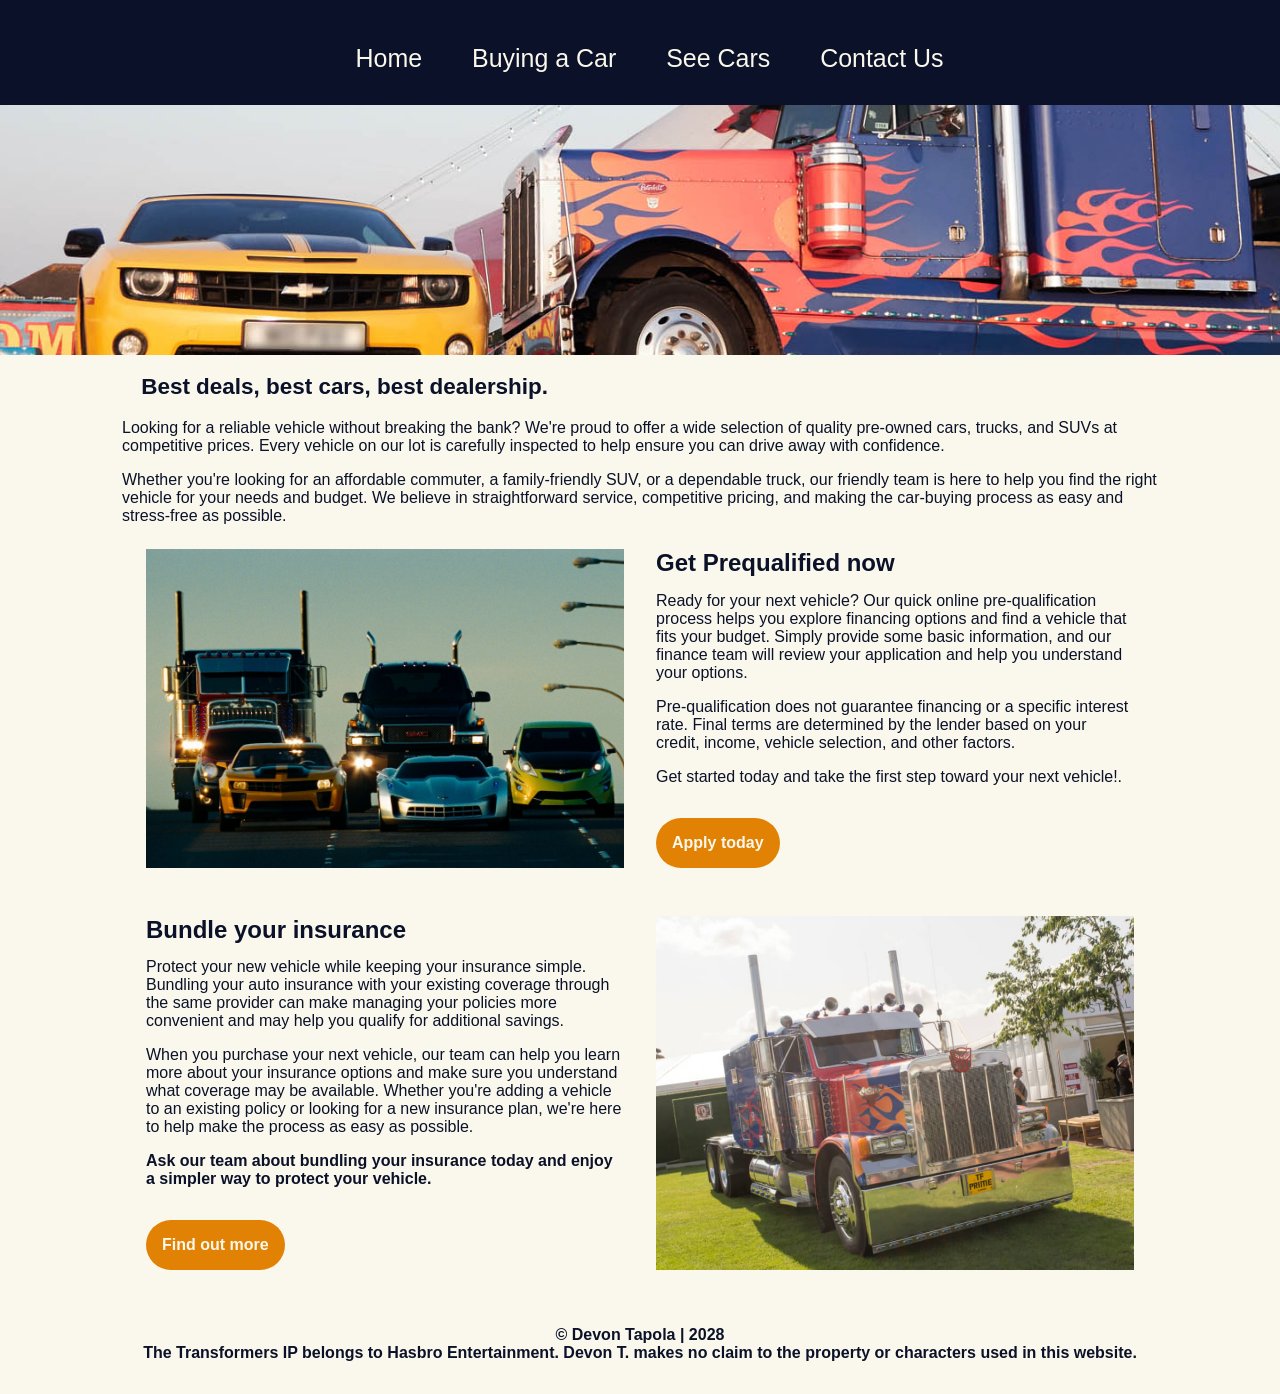
<file: index.html>
<!DOCTYPE html>
<html lang="en">

<head>
    <meta charset="UTF-8">
    <meta name="viewport" content="width=device-width, initial-scale=1.0">
    <title>Devon's Used Car Emporium</title>
    <link rel="stylesheet" href="/css/styles.css">
    <link rel="stylesheet" href="/css/nav.css">
    <link rel="stylesheet" href="/css/cards.css">
    <link rel="stylesheet" href="/css/forms.css">
    <link rel="stylesheet" href="/css/flex.css">
</head>

<body>
    <div class="top-color">

    </div>
    <header>
        <div class="site-width">
            <nav class="center">
                <ul>
                    <li>
                        <a href="/index.html">Home</a>
                    </li>
                    <li>
                        <a href="/buying.html">Buying a Car</a>
                    </li>
                    <li>
                        <a href="/see-cars.html">See Cars</a>
                    </li>
                    <li>
                        <a href="/contact.html">Contact Us</a>
                    </li>
                </ul>
            </nav>
        </div>
        <img src="/img/carsHeader.jpg" alt="">
    </header>
    <main class="site-width">
        <article>
            <section>
                <header>
                    <h1>Best deals, best cars, best dealership.</h1>
                </header>
                <!-- Wrote by the big GPT -->
                <p>Looking for a reliable vehicle without breaking the bank? We're proud to offer a wide selection of
                    quality pre-owned cars, trucks, and SUVs at competitive prices. Every vehicle on our lot is
                    carefully inspected to help ensure you can drive away with confidence.</p>
                <!-- Wrote by the big GPT -->
                <p>Whether you're looking for an affordable commuter, a family-friendly SUV, or a dependable truck, our
                    friendly team is here to help you find the right vehicle for your needs and budget. We believe in
                    straightforward service, competitive pricing, and making the car-buying process as easy and
                    stress-free as possible.</p>
            </section>
            <section>
                <div class="row">
                    <figure class="col-1">
                        <img src="/img/carsDriving.jpg" alt="The Transformers 2 Cast driving">
                    </figure>
                    <div class="col-1">
                        <h2 style="padding-bottom: .6em">Get Prequalified now</h2>
                        <p>Ready for your next vehicle? Our quick online pre-qualification process helps you explore
                            financing options and find a vehicle that fits your budget. Simply provide some basic
                            information, and our finance team will review your application and help you understand your
                            options.</p>
                        <p>Pre-qualification does not guarantee financing or a specific interest rate. Final terms are
                            determined by the lender based on your credit, income, vehicle selection, and other factors.
                        </p>
                        <p>Get started today and take the first step toward your next vehicle!.</p>
                        <!--All the p elements are wrote by GPT-->
                        <a href="#" class="btn">Apply today</a>
                    </div>
                </div>
                <div class="row">
                    <div class="col-1">
                        <h2 style="padding-bottom: .6em">Bundle your insurance</h2>
                        <p>Protect your new vehicle while keeping your insurance simple. Bundling your auto insurance
                            with your existing coverage through the same provider can make managing your policies more
                            convenient and may help you qualify for additional savings.</p>
                        <p>When you purchase your next vehicle, our team can help you learn more about your insurance
                            options and make sure you understand what coverage may be available. Whether you're adding a
                            vehicle to an existing policy or looking for a new insurance plan, we're here to help make
                            the process as easy as possible.</p>
                        <p style="font-weight: bold">Ask our team about bundling your insurance today and enjoy a simpler way to protect your vehicle.</p>
                        <!--All the p elements are wrote by GPT-->
                        <a href="#" class="btn">Find out more</a>
                    </div>
                    <figure class="col-1">
                        <img src="/img/primeKeyImage.jpg" alt="Optimus Prime's Vehicle Mode">
                    </figure>
                </div>
            </section>
        </article>
    </main>
    <footer>
        &copy; Devon Tapola | 2028
        <p>The Transformers IP belongs to Hasbro Entertainment. Devon T. makes no claim to the property or characters
            used in this website.</p>
    </footer>
</body>

</html>
</file>
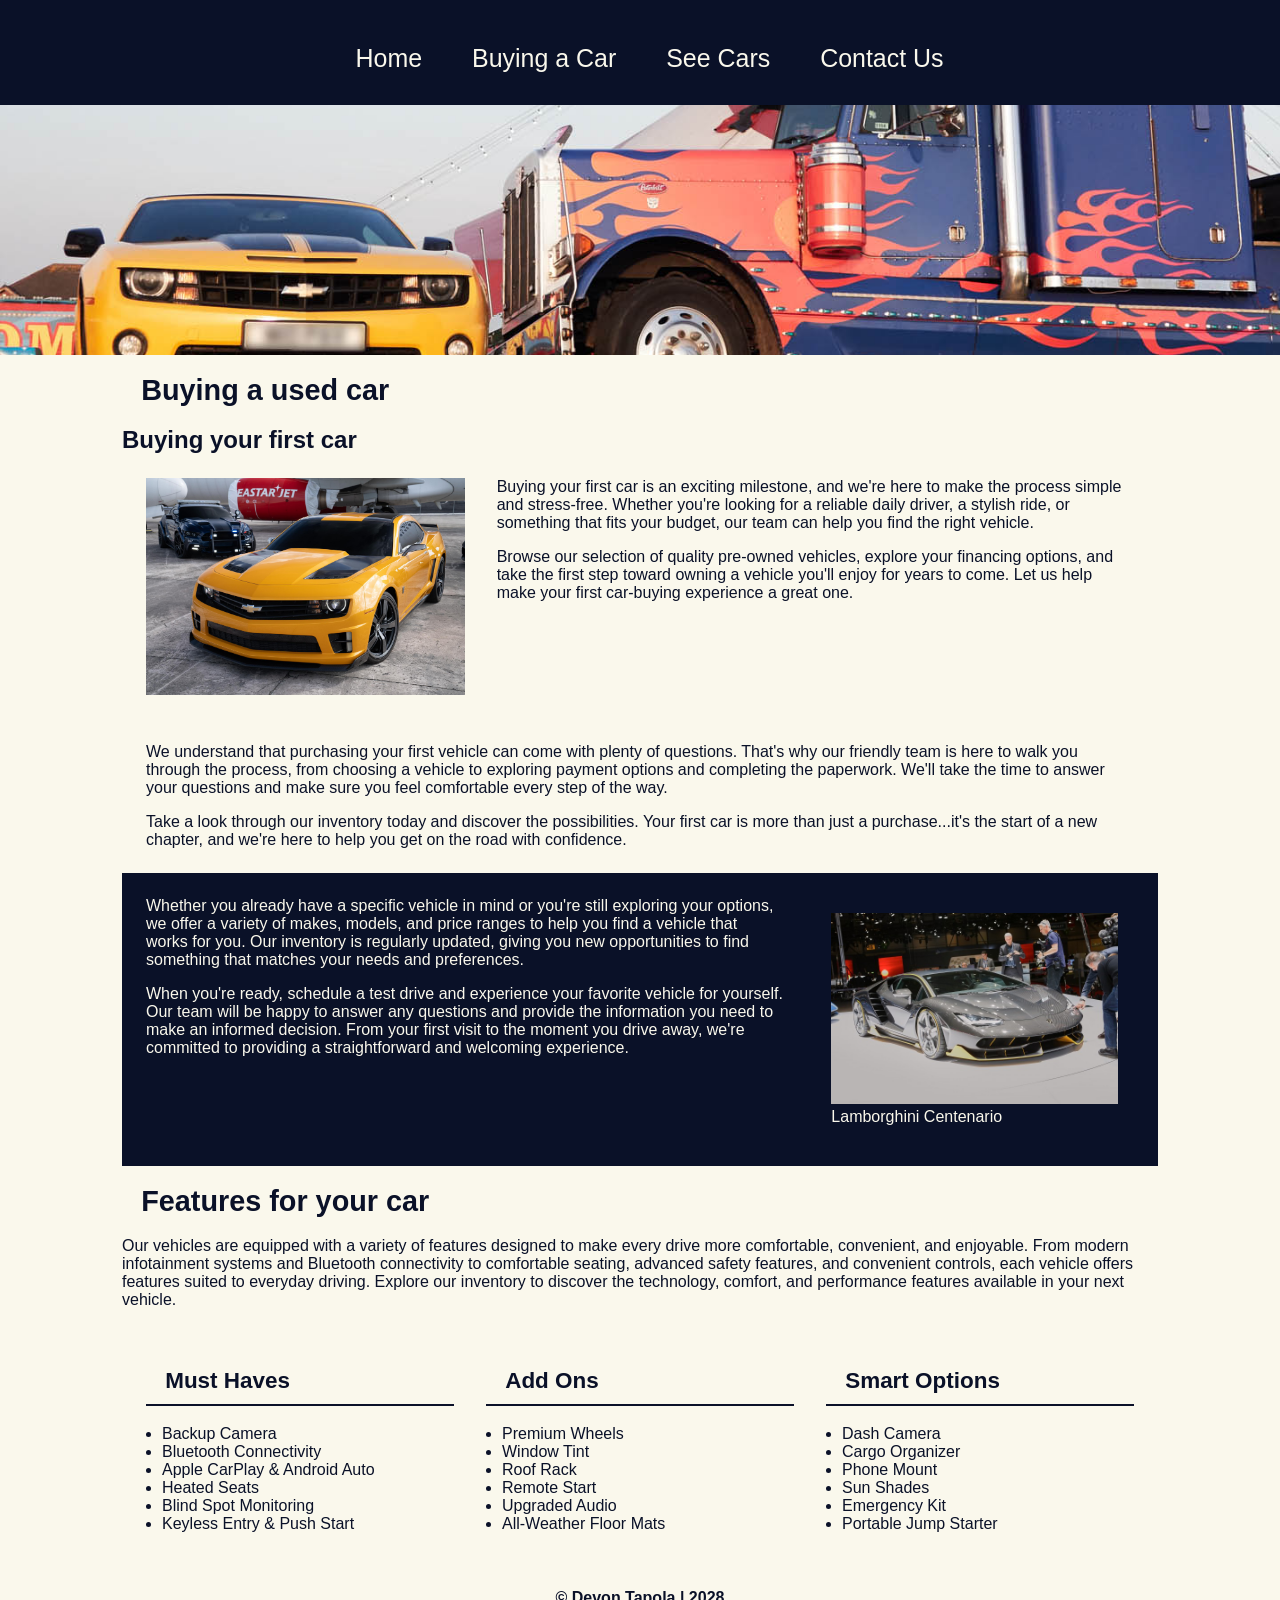
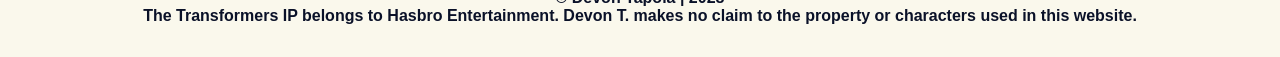
<file: buying.html>
<!DOCTYPE html>
<html lang="en">

<head>
    <meta charset="UTF-8">
    <meta name="viewport" content="width=device-width, initial-scale=1.0">
    <title>Buying a Used Car</title>
    <link rel="stylesheet" href="/css/styles.css">
    <link rel="stylesheet" href="/css/nav.css">
    <link rel="stylesheet" href="/css/cards.css">
    <link rel="stylesheet" href="/css/forms.css">
    <link rel="stylesheet" href="/css/flex.css">
</head>

<body>
    <header>
        <div class="top-color">

            <nav class="center">
                <ul>
                    <li>
                        <a href="/index.html">Home</a>
                    </li>
                    <li>
                        <a href="/buying.html">Buying a Car</a>
                    </li>
                    <li>
                        <a href="/see-cars.html">See Cars</a>
                    </li>
                    <li>
                        <a href="/contact.html">Contact Us</a>
                    </li>
                </ul>
            </nav>
        </div>
        <img src="/img/carsHeader.jpg" alt="">
    </header>
    <main class="site-width">
        <article>
            <header>
                <h1>Buying a used car</h1>
            </header>
            <section>
                <!--All the p elements in this section are generated by GPT-->
                <h2> Buying your first car</h2>
                <div class="row">
                    <figure class="col-1">
                        <img src="/img/camaroConcept.jpg" alt="The Camero Concept car used in the first Transformers Movie">
                    </figure>
                    <div class="col-2">
                        <p>Buying your first car is an exciting milestone, and we're here to make the process simple and
                            stress-free. Whether you're looking for a reliable daily driver, a stylish ride, or
                            something that fits your budget, our team can help you find the right vehicle.</p>

                        <p>Browse our selection of quality pre-owned vehicles, explore your financing options, and take
                            the first step toward owning a vehicle you'll enjoy for years to come. Let us help make your
                            first car-buying experience a great one.</p>
                    </div>
                </div>
                <div class="row">
                    <div class="col-1">
                        <p>We understand that purchasing your first vehicle can come with plenty of questions. That's
                            why our friendly team is here to walk you through the process, from choosing a vehicle to
                            exploring payment options and completing the paperwork. We'll take the time to answer your
                            questions and make sure you feel comfortable every step of the way.</p>

                        <p>Take a look through our inventory today and discover the possibilities. Your first car is
                            more than just a purchase...it's the start of a new chapter, and we're here to help you get
                            on
                            the road with confidence.</p>
                    </div>
                </div>
                <div class="row highlight">
                    <div class="col-2">
                        <p>Whether you already have a specific vehicle in mind or you're still exploring your options,
                            we offer a variety of makes, models, and price ranges to help you find a vehicle that works
                            for you. Our inventory is regularly updated, giving you new opportunities to find something
                            that matches your needs and preferences.</p>

                        <p>When you're ready, schedule a test drive and experience your favorite vehicle for yourself.
                            Our team will be happy to answer any questions and provide the information you need to make
                            an informed decision. From your first visit to the moment you drive away, we're committed to
                            providing a straightforward and welcoming experience.</p>
                    </div>
                    <div class="col-1">
                        <figure class="col-1">
                            <img src="/img/lambo.jpg" alt="A Lamborghini Centenario">
                            <figcaption>Lamborghini Centenario</figcaption>
                        </figure>
                    </div>
                </div>
            </section>

            <section>
                <!--The p and list elements are generated by GPT-->
                <header>
                    <h2>Features for your car</h2>
                </header>

                <p>Our vehicles are equipped with a variety of features designed to make every drive more comfortable,
                    convenient, and enjoyable. From modern infotainment systems and Bluetooth connectivity to
                    comfortable seating, advanced safety features, and convenient controls, each vehicle offers features
                    suited to everyday driving. Explore our inventory to discover the technology, comfort, and
                    performance features available in your next vehicle.</p>

                <div class="row">
                    <section class="col-1 feature-list">
                        <header>
                            <h3>Must Haves</h3>
                        </header>
                        <ul>
                            <li>Backup Camera</li>
                            <li>Bluetooth Connectivity</li>
                            <li>Apple CarPlay & Android Auto</li>
                            <li>Heated Seats</li>
                            <li>Blind Spot Monitoring</li>
                            <li>Keyless Entry & Push Start</li>
                        </ul>
                    </section>
                    <section class="col-1 feature-list">
                        <header>
                            <h3>Add Ons</h3>
                        </header>
                        <ul>
                            <li>Premium Wheels</li>
                            <li>Window Tint</li>
                            <li>Roof Rack</li>
                            <li>Remote Start</li>
                            <li>Upgraded Audio</li>
                            <li>All-Weather Floor Mats</li>
                        </ul>
                    </section>
                    <section class="col-1 feature-list">
                        <header>
                            <h3>Smart Options</h3>
                        </header>
                        <ul>
                            <li>Dash Camera</li>
                            <li>Cargo Organizer</li>
                            <li>Phone Mount</li>
                            <li>Sun Shades</li>
                            <li>Emergency Kit</li>
                            <li>Portable Jump Starter</li>
                        </ul>
                    </section>
                </div>
            </section>

        </article>
    </main>
    <footer>
        &copy; Devon Tapola | 2028
        <p>The Transformers IP belongs to Hasbro Entertainment. Devon T. makes no claim to the property or characters
            used in this website.</p>
    </footer>

</body>

</html>
</file>
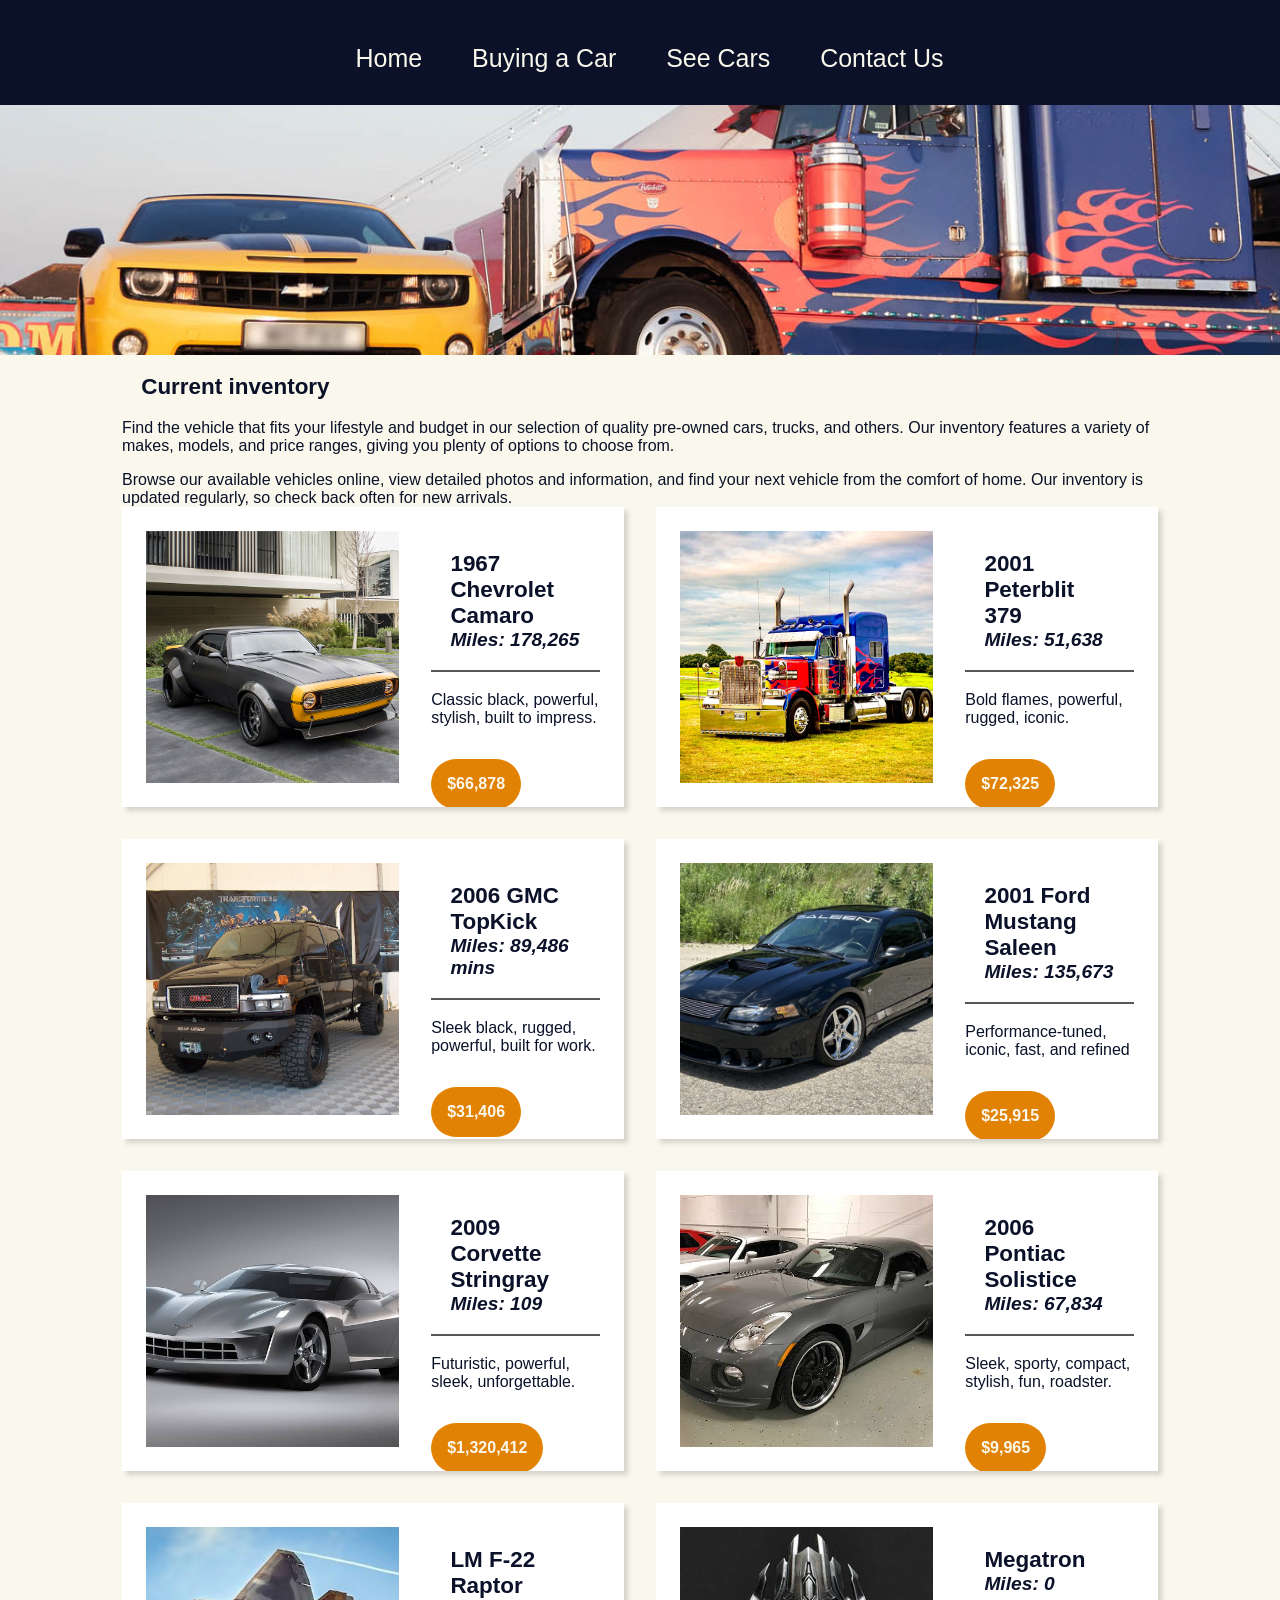
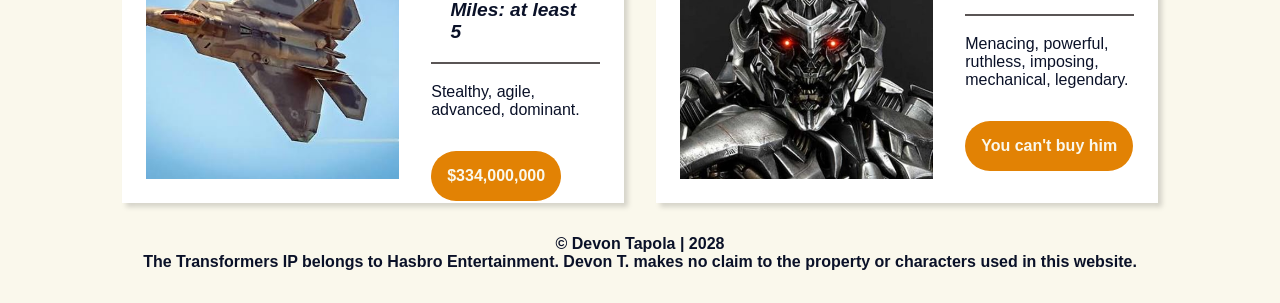
<file: see-cars.html>
<!DOCTYPE html>
<html lang="en">

<head>
    <meta charset="UTF-8">
    <meta name="viewport" content="width=device-width, initial-scale=1.0">
    <title>See Our Cars</title>
    <link rel="stylesheet" href="/css/styles.css">
    <link rel="stylesheet" href="/css/nav.css">
    <link rel="stylesheet" href="/css/cards.css">
    <link rel="stylesheet" href="/css/forms.css">
    <link rel="stylesheet" href="/css/flex.css">
</head>

<body>
    <header>
        <div class="top-color">
            <nav class="center">
                <ul>
                    <li>
                        <a href="/index.html">Home</a>
                    </li>
                    <li>
                        <a href="/buying.html">Buying a Car</a>
                    </li>
                    <li>
                        <a href="/see-cars.html">See Cars</a>
                    </li>
                    <li>
                        <a href="/contact.html">Contact Us</a>
                    </li>
                </ul>
            </nav>
            <img src="/img/carsHeader.jpg" alt="">
        </div>
    </header>
    <main class="site-width">
        <article>
            <section>
                <header>
                    <h1>Current inventory</h1>
                </header>
                <p>Find the vehicle that fits your lifestyle and budget in our selection of quality pre-owned cars,
                    trucks, and others. Our inventory features a variety of makes, models, and price ranges, giving you
                    plenty of options to choose from.</p>
                <p>Browse our available vehicles online, view detailed photos and information, and find your next
                    vehicle from the comfort of home. Our inventory is updated regularly, so check back often for new
                    arrivals.</p>
                <!--Both p elements wrote by GPT-->
            </section>
            <section class="cards">
                <!--The descriptions used in these sections are generate by GPT-->
                <section class="row">
                    <figure class="col-3">
                        <img src="/img/67camaro.jpg" alt="A black 1967 Chevrolet Camaro">
                    </figure>
                    <div class="col-2">
                        <header>
                            <h3>1967 Chevrolet Camaro</h3>
                            <em>Miles: 178,265</em>
                        </header>
                        <p>Classic black, powerful, stylish, built to impress.</p>
                        <a href="/cars/67Camero.html" class="btn">$66,878</a>
                    </div>
                </section>

                <section class="row">
                    <figure class="col-3">
                        <img src="/img/peterbilt379.jpg" alt="Optimus Prime's vehicle mode, a 2001 Peterblit 379">
                    </figure>
                    <div class="col-2">
                        <header>
                            <h3>2001 Peterblit 379</h3>
                            <em>Miles: 51,638</em>
                        </header>
                        <p>Bold flames, powerful, rugged, iconic.</p>
                        <a href="/cars/peterbilt.html" class="btn">$72,325</a>
                    </div>
                </section>

                <section class="row">
                    <figure class="col-3">
                        <img src="/img/2006gmc.jpg" alt="Ironhide's vehicle mode, a 2006 GMC TopKick">
                    </figure>
                    <div class="col-2">
                        <header>
                            <h3>2006 GMC TopKick</h3>
                            <em>Miles: 89,486 mins</em>
                        </header>
                        <p>Sleek black, rugged, powerful, built for work.</p>
                        <a href="#" class="btn">$31,406</a>
                    </div>
                </section>

                <section class="row">
                    <figure class="col-3">
                        <img src="/img/2001MustangSaleen.webp" alt="A 2001 For Mustang Saleen">
                    </figure>
                    <div class="col-2">
                        <header>
                            <h3>2001 Ford Mustang Saleen</h3>
                            <em>Miles: 135,673</em>
                        </header>
                        <p>Performance-tuned, iconic, fast, and refined</p>
                        <a href="#" class="btn">$25,915</a>
                    </div>
                </section>

                <section class="row">
                    <figure class="col-3">
                        <img src="/img/2009stingray.jpg" alt="The 2009 Corvette Stingray Concept Car">
                    </figure>
                    <div class="col-2">
                        <header>
                            <h3>2009 Corvette Stringray</h3>
                            <em>Miles: 109</em>
                        </header>
                        <p>Futuristic, powerful, sleek, unforgettable.</p>
                        <a href="#" class="btn">$1,320,412</a>
                    </div>
                </section>

                <section class="row">
                    <figure class="col-3">
                        <img src="/img/2006PontiacSolistice.jpg" alt="A 2006 Pontiac Solistice">
                    </figure>
                    <div class="col-2">
                        <header>
                            <h3>2006 Pontiac Solistice</h3>
                            <em>Miles: 67,834</em>
                        </header>
                        <p>Sleek, sporty, compact, stylish, fun, roadster.</p>
                        <a href="#" class="btn">$9,965</a>
                    </div>
                </section>

                <section class="row">
                    <figure class="col-3">
                        <img src="/img/f22raptor.jpg" alt="An F-22 Raptor">
                    </figure>
                    <div class="col-2">
                        <header>
                            <h3>LM F-22 Raptor</h3>
                            <em>Miles: at least 5</em>
                        </header>
                        <p>Stealthy, agile, advanced, dominant.</p>
                        <a href="#" class="btn">$334,000,000</a>
                    </div>
                </section>
                <section class="row">
                    <figure class="col-3">
                        <img src="/img/megatron.jpg" alt="Megatron's face, staring into your soul">
                    </figure>
                    <div class="col-2">
                        <header>
                            <h3>Megatron</h3>
                            <em>Miles: 0</em>
                        </header>
                        <p>Menacing, powerful, ruthless, imposing, mechanical, legendary.</p>
                        <a href="#" class="btn">You can't buy him</a>
                    </div>
                </section>
            </section>
        </article>
    </main>
    <footer>
        &copy; Devon Tapola | 2028
        <p>The Transformers IP belongs to Hasbro Entertainment. Devon T. makes no claim to the property or characters
            used in this website.</p>
    </footer>
</body>

</html>
</file>
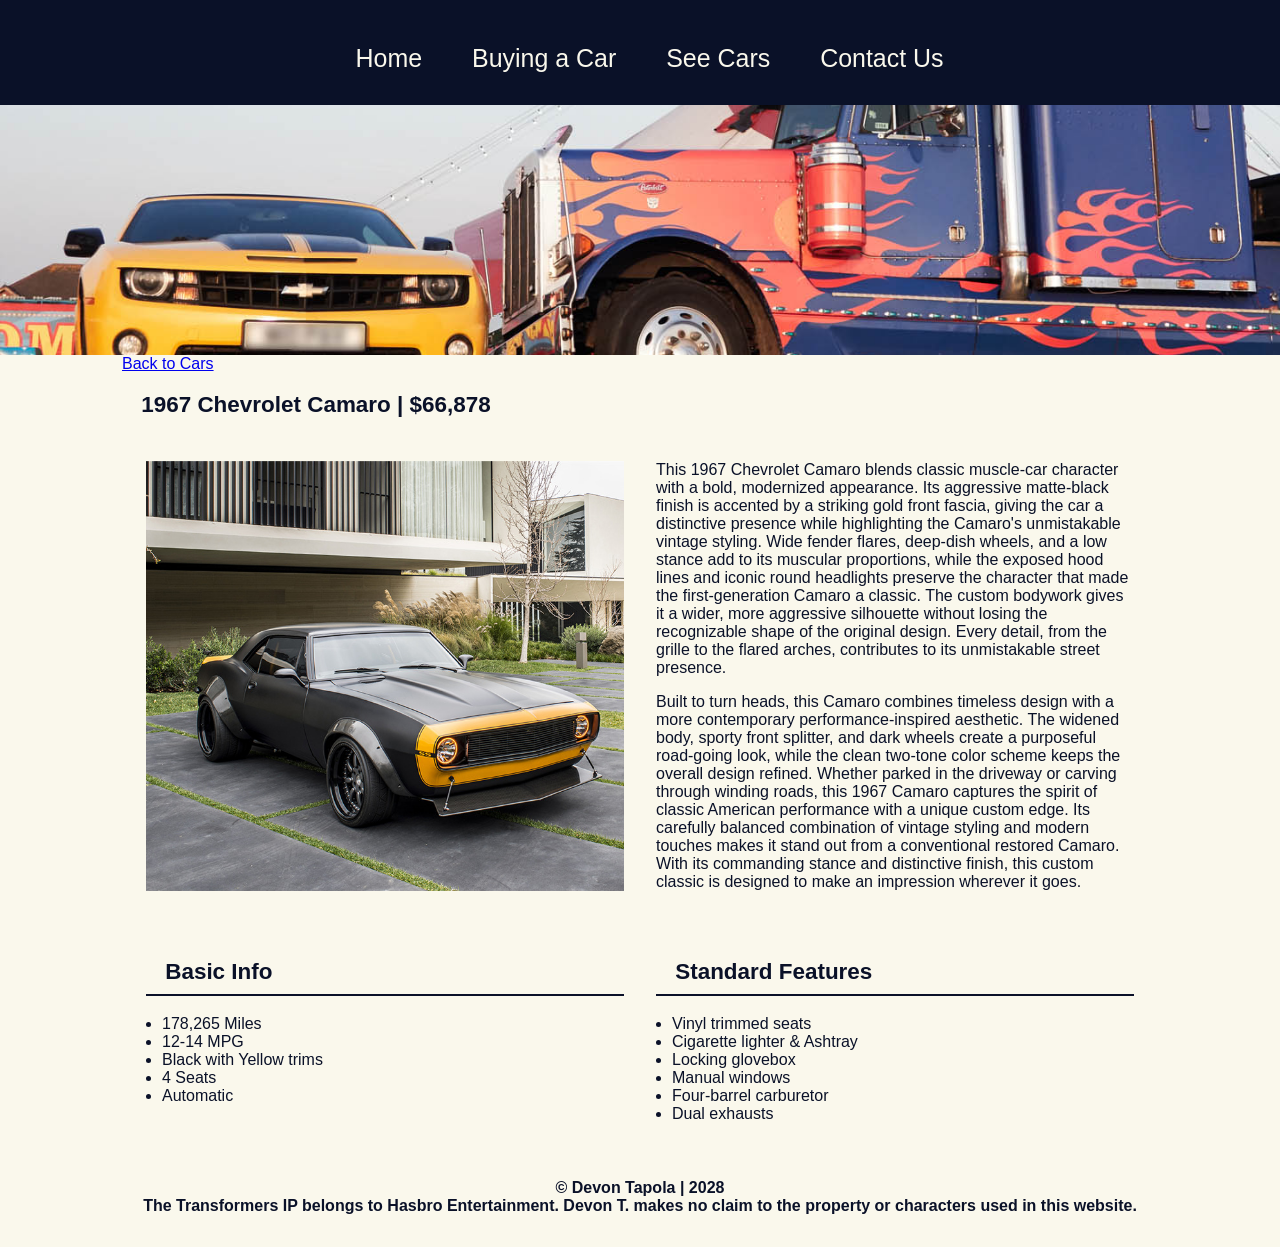
<file: cars/67Camero.html>
<!DOCTYPE html>
<html lang="en">

<head>
    <meta charset="UTF-8">
    <meta name="viewport" content="width=device-width, initial-scale=1.0">
    <title>1967 Chevrolet Camaro</title>
    <link rel="stylesheet" href="/css/styles.css">
    <link rel="stylesheet" href="/css/nav.css">
    <link rel="stylesheet" href="/css/cards.css">
    <link rel="stylesheet" href="/css/forms.css">
    <link rel="stylesheet" href="/css/flex.css">
</head>

<body>
    <div class="top-color">

    </div>
    <header>
        <div class="site-width">
            <nav class="center">
                <ul>
                    <li>
                        <a href="/index.html">Home</a>
                    </li>
                    <li>
                        <a href="/buying.html">Buying a Car</a>
                    </li>
                    <li>
                        <a href="/see-cars.html">See Cars</a>
                    </li>
                    <li>
                        <a href="/contact.html">Contact Us</a>
                    </li>
                </ul>
            </nav>
        </div>
        <img src="/img/carsHeader.jpg" alt="">
    </header>
    <main class="site-width">
        <article>
            <section>
                <a href="/see-cars.html">Back to Cars</a>
                <header>
                    <h1>1967 Chevrolet Camaro | $66,878</h1>
                </header>
            </section>
            <section>
                <div class="row">
                    <figure class="col-1">
                        <img src="/img/67camaro.jpg" alt="A black 1967 Chevrolet Camaro">
                    </figure>
                    <div class="col-1">
                        <p>This 1967 Chevrolet Camaro blends classic muscle-car character with a bold, modernized
                            appearance. Its aggressive matte-black finish is accented by a striking gold front fascia,
                            giving the car a distinctive presence while highlighting the Camaro's unmistakable vintage
                            styling. Wide fender flares, deep-dish wheels, and a low stance add to its muscular
                            proportions, while the exposed hood lines and iconic round headlights preserve the character
                            that made the first-generation Camaro a classic. The custom bodywork gives it a wider, more
                            aggressive silhouette without losing the recognizable shape of the original design. Every
                            detail, from the grille to the flared arches, contributes to its unmistakable street
                            presence.</p>
                        <p>Built to turn heads, this Camaro combines timeless design with a more contemporary
                            performance-inspired aesthetic. The widened body, sporty front splitter, and dark wheels
                            create a purposeful road-going look, while the clean two-tone color scheme keeps the overall
                            design refined. Whether parked in the driveway or carving through winding roads, this 1967
                            Camaro captures the spirit of classic American performance with a unique custom edge. Its
                            carefully balanced combination of vintage styling and modern touches makes it stand out from
                            a conventional restored Camaro. With its commanding stance and distinctive finish, this
                            custom classic is designed to make an impression wherever it goes.</p>
                            <!--Both p elements are wrote by GPT-->
                    </div>
                </div>
                <div class="row">
                    <section class="col-1 feature-list">
                        <header>
                            <h3>Basic Info</h3>
                        </header>
                        <ul>
                            <li>178,265 Miles</li>
                            <li>12-14 MPG</li>
                            <li>Black with Yellow trims</li>
                            <li>4 Seats</li>
                            <li>Automatic</li>
                        </ul>
                    </section>
                    <section class="col-1 feature-list">
                        <header>
                            <h3>Standard Features</h3>
                        </header>
                        <ul>
                            <li>Vinyl trimmed seats</li>
                            <li>Cigarette lighter & Ashtray</li>
                            <li>Locking glovebox</li>
                            <li>Manual windows</li>
                            <li>Four-barrel carburetor</li>
                            <li>Dual exhausts</li>
                        </ul>
                    </section>
            </section>
        </article>
    </main>
    <footer>
        &copy; Devon Tapola | 2028
        <p>The Transformers IP belongs to Hasbro Entertainment. Devon T. makes no claim to the property or characters
            used in this website.</p>
    </footer>
</body>

</html>
</file>
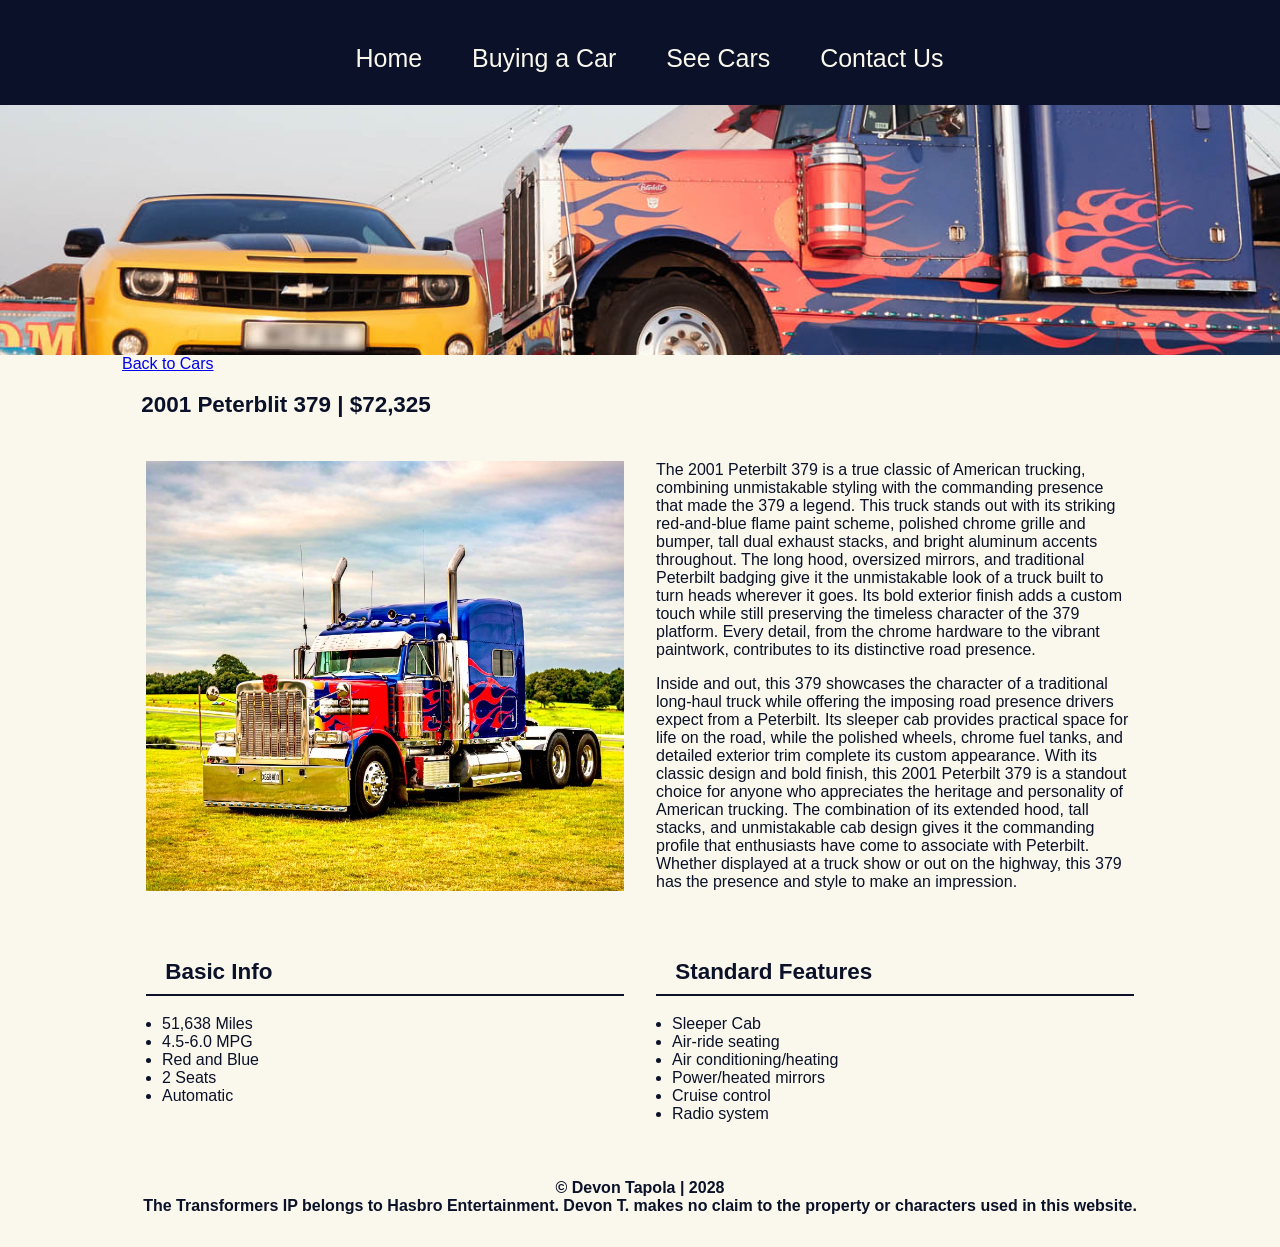
<file: cars/peterbilt.html>
<!DOCTYPE html>
<html lang="en">

<head>
    <meta charset="UTF-8">
    <meta name="viewport" content="width=device-width, initial-scale=1.0">
    <title>2001 Peterblit 379</title>
    <link rel="stylesheet" href="/css/styles.css">
    <link rel="stylesheet" href="/css/nav.css">
    <link rel="stylesheet" href="/css/cards.css">
    <link rel="stylesheet" href="/css/forms.css">
    <link rel="stylesheet" href="/css/flex.css">
</head>

<body>
    <div class="top-color">

    </div>
    <header>
        <div class="site-width">
            <nav class="center">
                <ul>
                    <li>
                        <a href="/index.html">Home</a>
                    </li>
                    <li>
                        <a href="/buying.html">Buying a Car</a>
                    </li>
                    <li>
                        <a href="/see-cars.html">See Cars</a>
                    </li>
                    <li>
                        <a href="/contact.html">Contact Us</a>
                    </li>
                </ul>
            </nav>
        </div>
        <img src="/img/carsHeader.jpg" alt="">
    </header>
    <main class="site-width">
        <article>
            <section>
                <a href="/see-cars.html">Back to Cars</a>
                <header>
                    <h1>2001 Peterblit 379 | $72,325</h1>
                </header>
            </section>
            <section>
                <div class="row">
                    <figure class="col-1">
                        <img src="/img/peterbilt379.jpg" alt="Optimus Prime's vehicle mode, a 2001 Peterblit 379">
                    </figure>
                    <div class="col-1">
                        <p>The 2001 Peterbilt 379 is a true classic of American trucking, combining unmistakable styling
                            with the commanding presence that made the 379 a legend. This truck stands out with its
                            striking red-and-blue flame paint scheme, polished chrome grille and bumper, tall dual
                            exhaust stacks, and bright aluminum accents throughout. The long hood, oversized mirrors,
                            and traditional Peterbilt badging give it the unmistakable look of a truck built to turn
                            heads wherever it goes. Its bold exterior finish adds a custom touch while still preserving
                            the timeless character of the 379 platform. Every detail, from the chrome hardware to the
                            vibrant paintwork, contributes to its distinctive road presence.</p>
                        <p>Inside and out, this 379 showcases the character of a traditional long-haul truck while
                            offering the imposing road presence drivers expect from a Peterbilt. Its sleeper cab
                            provides practical space for life on the road, while the polished wheels, chrome fuel tanks,
                            and detailed exterior trim complete its custom appearance. With its classic design and bold
                            finish, this 2001 Peterbilt 379 is a standout choice for anyone who appreciates the heritage
                            and personality of American trucking. The combination of its extended hood, tall stacks, and
                            unmistakable cab design gives it the commanding profile that enthusiasts have come to
                            associate with Peterbilt. Whether displayed at a truck show or out on the highway, this 379
                            has the presence and style to make an impression.</p>
                            <!--Both p elements are wrote by GPT-->
                    </div>
                </div>
                <div class="row">
                    <section class="col-1 feature-list">
                        <header>
                            <h3>Basic Info</h3>
                        </header>
                        <ul>
                            <li>51,638 Miles</li>
                            <li>4.5-6.0 MPG</li>
                            <li>Red and Blue</li>
                            <li>2 Seats</li>
                            <li>Automatic</li>
                        </ul>
                    </section>
                    <section class="col-1 feature-list">
                        <header>
                            <h3>Standard Features</h3>
                        </header>
                        <ul>
                            <li>Sleeper Cab</li>
                            <li>Air-ride seating</li>
                            <li>Air conditioning/heating</li>
                            <li>Power/heated mirrors</li>
                            <li>Cruise control</li>
                            <li>Radio system</li>
                        </ul>
                    </section>
            </section>
        </article>
    </main>
    <footer>
        &copy; Devon Tapola | 2028
        <p>The Transformers IP belongs to Hasbro Entertainment. Devon T. makes no claim to the property or characters
            used in this website.</p>
    </footer>
</body>

</html>
</file>
<file: css/styles.css>
:root {
    --color-dark: #0A1128;
    --color-light: #faf8ec;
    --color-main: #5a5555;
    --color-link: #e28204;
    --site-width: 1100px;
}

* {
    margin: 0;
    padding: 0;
    box-sizing: border-box;
}

figure {
    img {
        width: 100%;
        height: 100%;
        object-fit: cover;
    }

    img:has(+figcaption) {
        height: calc(100% - 1em);
    }

}

body {
    font-family: sans-serif;
    color: var(--color-dark);
    background-color: var(--color-light);

    >header {
        background-color: var(--color-dark);
        color: whitesmoke;
        padding: 1em 0 0 0;
        font-size: 1.2em;

        strong,
        em {
            display: block;
        }

        img {
            height: 250px;
            width: 100%;
            display: flex;
            object-fit: cover;
        }
    }
}

article {
    font-family: sans-serif;

    header {
        font-size: 1.2em;
        padding: 1em;
        font-weight: bold;
    }
}

footer {
    text-align: center;
    font-weight: bold;
    padding: 2em;
}

/*
    Class is a way to apply styles to many elements
        - In CSS period means class
*/

.site-width {
    /* Width is not very responsive
    max-width is more responsive */
    max-width: var(--site-width);
    margin: 0 auto;
    padding: 0 2em;
}

.btn {
    background-color: var(--color-link);
    padding: 1em;
    display: inline-block;
    color: var(--color-light);
    border-radius: 50px;
    text-decoration: none;
    font-weight: bold;
    transition: opacity .2s ease-in-out;
    margin-top: 1em;
}

.btn:hover {
    opacity: .8;
}

p {
    margin-bottom: 1em;
    font-size: 1em;
}

p:last-child {
    margin-bottom: 0;
}

ul,
ol {
    margin-left: 1em;
}

.highlight {
    background-color: var(--color-dark);
    color: var(--color-light);
    padding: 1em;
}

.feature-list {
    header {
        border-bottom: 2px solid var(--color-dark);
        padding-bottom: .5em;
        margin-bottom: 1em;
    }
}
</file>
<file: css/nav.css>
body>header nav {

    ul {
        display: flex;
        list-style-type: none;

        li {

            a {
                color: var(--color-light);
                text-decoration: none;
                font-size: 1.3em;
                padding: 1em;
                display: block;
                border-bottom: 7px solid transparent;
                transition: border-color .2s ease-in-out, color .4s ease-in-out;
                text-align: center;

                &:hover {
                    border-bottom: 4px solid var(--color-link);
                    color: var(--color-link);
                }
            }
        }
    }
    img {
        height: 10%;
    }
}

nav.left > ul {
    justify-content: flex-start;
}

nav.left > ul {
    justify-content: flex-end;
}

nav.center > ul {
    justify-content: center;
}

nav.full > ul > li {
    flex: 1;
}

@media (max-width: 800px) {
    nav > ul {
        flex-direction: column;
    }
}
</file>
<file: css/cards.css>
.cards {
    
    display: grid;
    grid-template-columns: repeat(auto-fit, minmax(500px, auto));
    gap: 2em;

    /* Each section is a card */
    > section {
        background-color: white;
        box-shadow: 4px 4px 5px 0px rgba(0,0,0,0.15);
        height: 300px;
        overflow: hidden;

        > figure {
            min-height: 200px;
        }

        > div {
            padding: 1em;

            > header {
                color: var(--color-dark);
                border-bottom: 2px solid var(--color-main);
                margin-bottom: 1em;
                padding-bottom: 1em;
            }
        }
    }
}

@media (max-width: 800px) {
    .cards {
        > section {
            height: fit-content;
        }
    }
}
</file>
<file: css/forms.css>
form {
    margin: 2em auto;
    max-width: 400px;
    background-color: white;
    border-radius: 20px;

    > header {
        background-color: var(--color-dark);
        color: white;
        padding: 1em;
        border-radius: 20px 20px 0 0;
    }

    > div {
        padding: 1.5em;
    }

    label, input {
        display: block;
        width: 100%
    }

    label {
        margin-bottom: .25em;
        text-transform: uppercase;
        font-weight: bold;
        font-size: .8em;
    }

    input {
        margin-bottom: 1em;
        padding: .75em;
        border: none;
        background-color: #EEEEEE;
    }

    input[type="submit"] {
        width: fit-content;
        margin: 0 auto;
        display: block;
    }
}
</file>
<file: css/flex.css>
/*
The row class will represent a full row on our website.
*/
.row {
    display: flex;
    padding: .5em;
}
/*
The col (column) classes will say how many columns an item should take in the row.
*/
.col-1 {
    flex: 1;
    padding: 1em;
}
.col-2 {
    flex: 2;
    padding: 1em;
}
.col-3 {
    flex: 3;
    padding: 1em;;
}


@media (max-width: 800px) {
    .row {
        flex-direction: column;
    }
}
</file>
